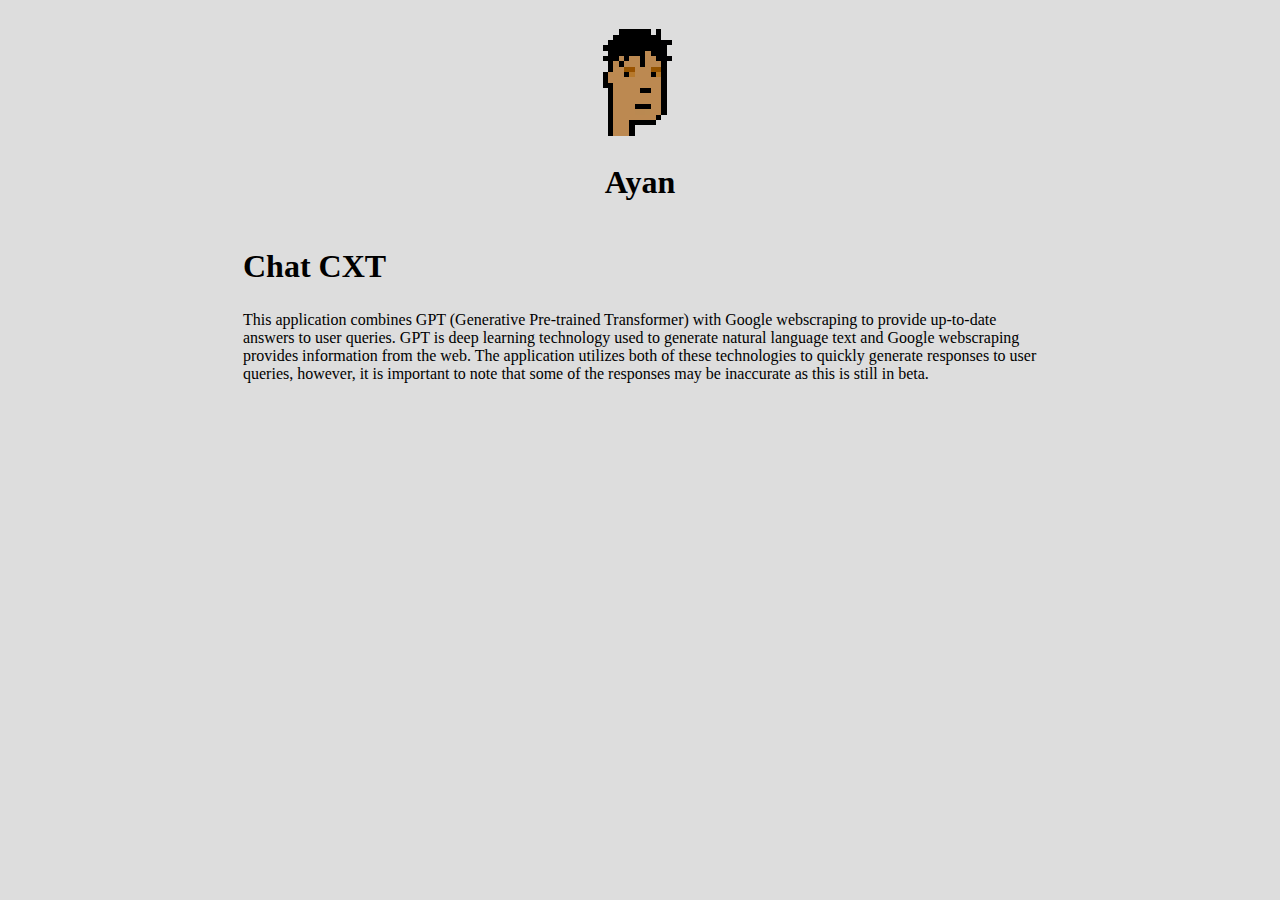
<file: ChatCXT.html>
<!DOCTYPE html>
<html>
  <title>Redbot - Totaled Cars</title>
  <style>
    html{
      background-color: #DDDDDD;
    }
  </style>
  <center>
    <table border="0" width="800">
      
      <img src="Images/Profile.png"></img>

      <tr><td colspan="2"><center><h1>Ayan</h1></center></td></tr>

      <tr>
        <td><h1>Chat CXT</h1></td>
      </tr>

      <tr>
        <td>
          This application combines GPT (Generative Pre-trained Transformer) with Google webscraping to provide up-to-date answers to user queries. GPT is deep learning technology used to generate natural language text and Google webscraping provides information from the web. The application utilizes both of these technologies to quickly generate responses to user queries, however, it is important to note that some of the responses may be inaccurate as this is still in beta.
        </td>
      </tr>

      <tr><td colspan="2" height="100"></td></tr></img>
    </table>
    <iframe width="560" height="315" src="https://www.youtube.com/embed/mXenMq3k1Zk" title="YouTube video player" frameborder="0" allow="accelerometer; autoplay; clipboard-write; encrypted-media; gyroscope; picture-in-picture; web-share" allowfullscreen></iframe>
  </center>
</html>
</file>
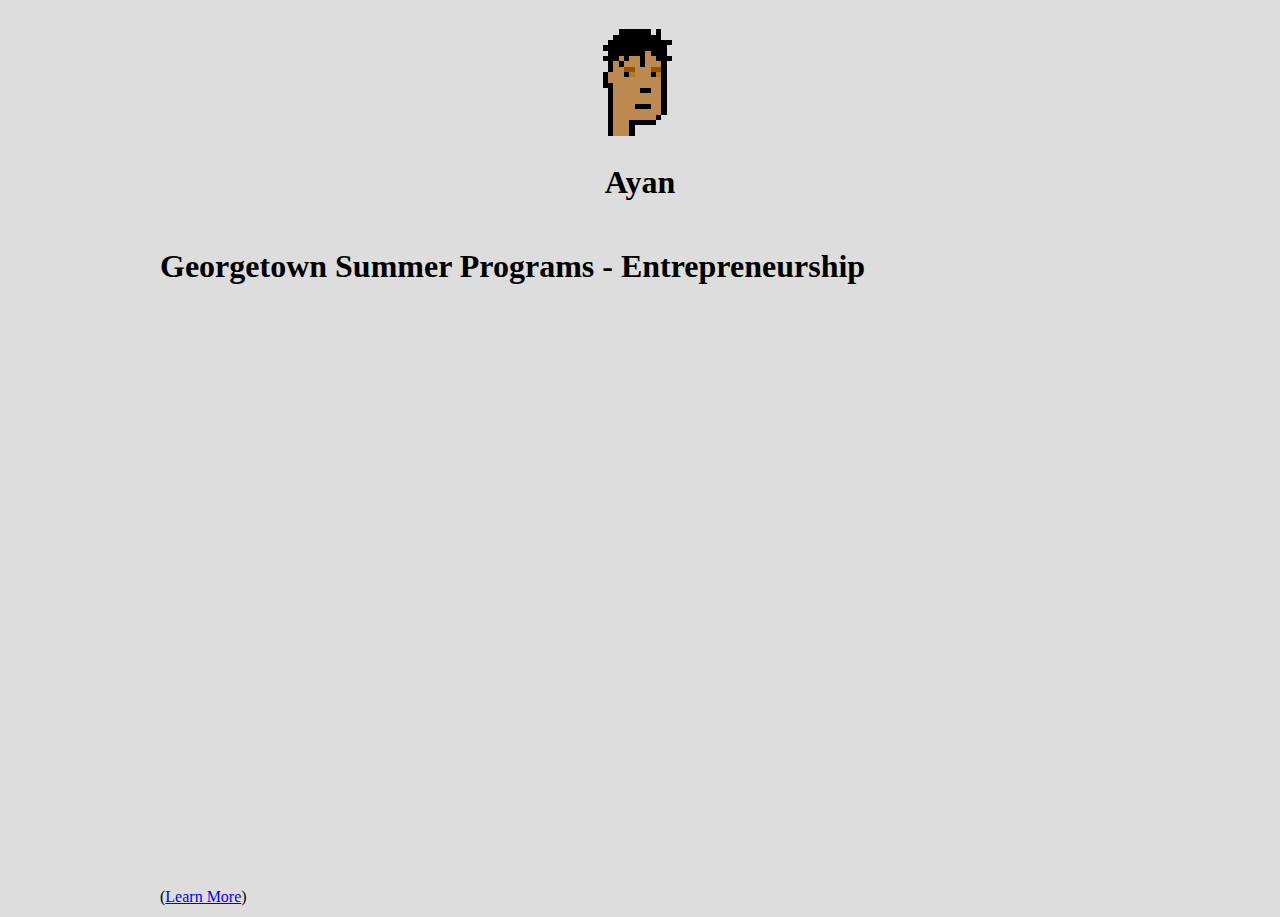
<file: Georgetown.html>
<!DOCTYPE html>
<html>
  <title>Redbot - GSP</title>
  <style>
    html{
      background-color: #DDDDDD;
    }
  </style>
  <center>
    <table border="0" width="800">
      
      <img src="Images/Profile.png"></img>

      <tr><td colspan="2"><center><h1>Ayan</h1></center></td></tr>

      <tr>
        <td><h1>Georgetown Summer Programs - Entrepreneurship</h1></td>
      </tr>
      <tr>
        <td>
          <iframe src="https://docs.google.com/presentation/d/e/2PACX-1vTPIF61_vBWUSXpJmPyq1GXz5PLytymQ-F8h74GGs260sgpqHAVnugbDCtuNYfdaPhJcW7xh_m7lM0D/embed?start=true&loop=false&delayms=5000" frameborder="0" width="960" height="569" allowfullscreen="true" mozallowfullscreen="true" webkitallowfullscreen="true"></iframe>
        </td>
      </tr>
      <tr>
        <td>
          (<a href="https://georgetown.precollegeprograms.org/entrepreneurship?gclid=Cj0KCQjwio6XBhCMARIsAC0u9aHhzVm2YwfUJsjgnFHJT7BopQ5STw98_E7dK_m_p3QuxVO8G6f7Ag4aAn5vEALw_wcB">Learn More</a>)
        </td>
      </tr>
    </table>
  </center>
</html>
</file>
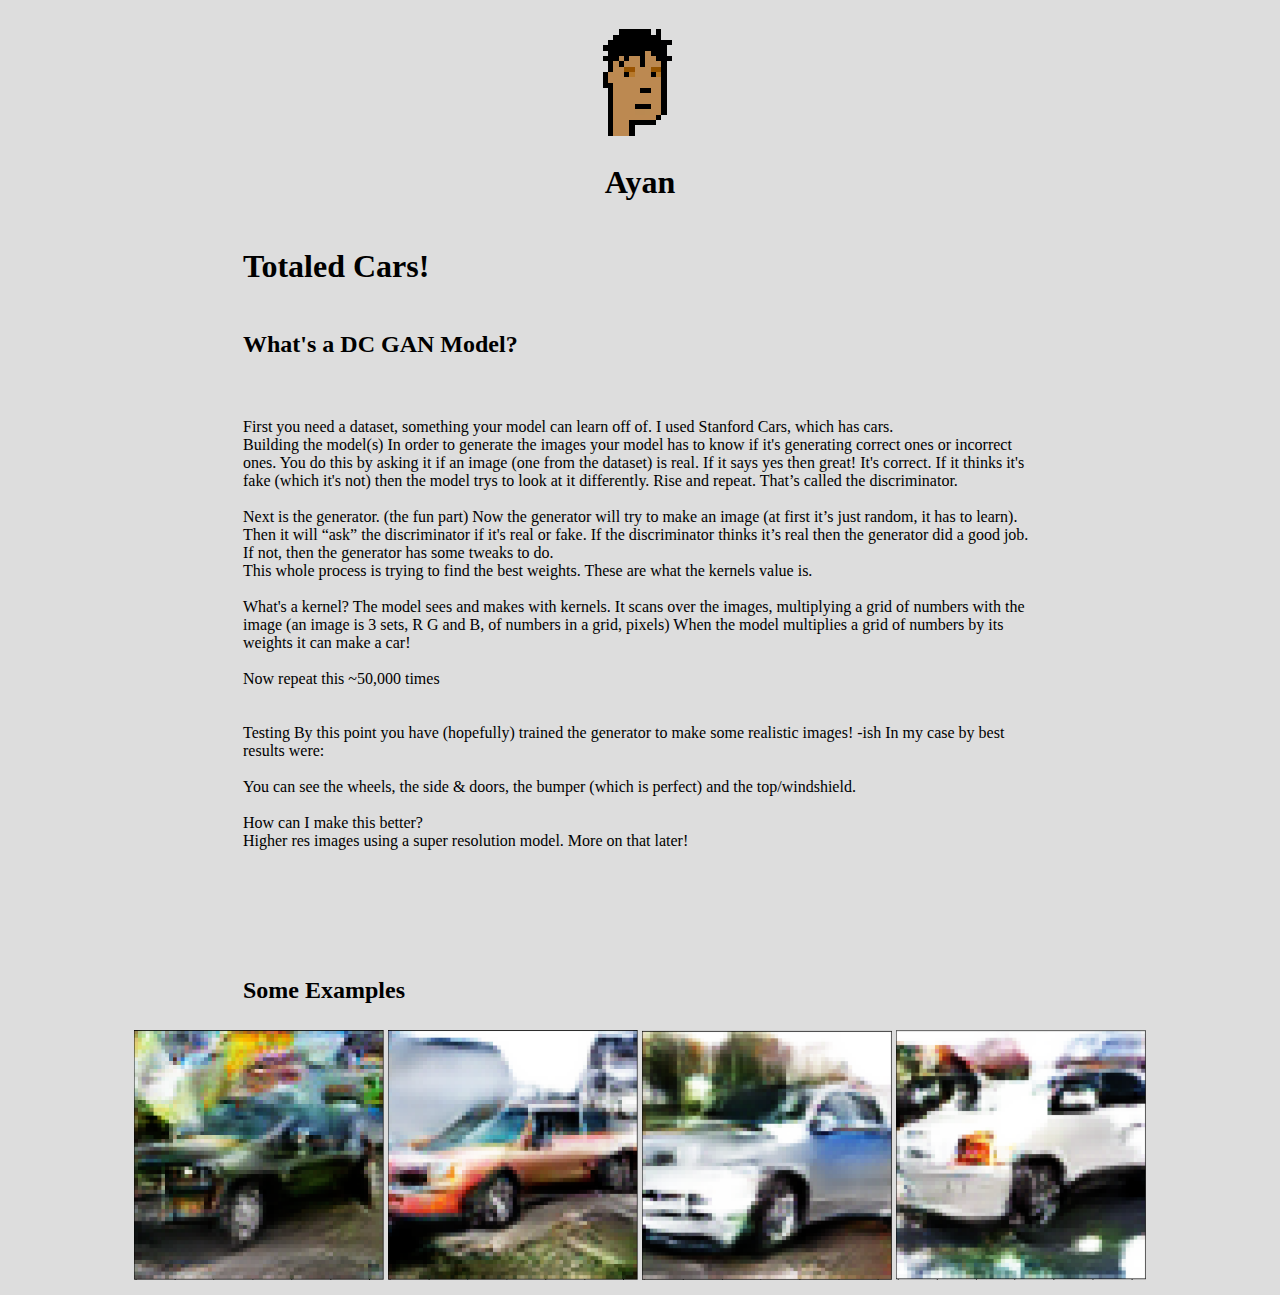
<file: TotaledCars.html>
<!DOCTYPE html>
<html>
  <title>Redbot - Totaled Cars</title>
  <style>
    html{
      background-color: #DDDDDD;
    }
  </style>
  <center>
    <table border="0" width="800">
      
      <img src="Images/Profile.png"></img>

      <tr><td colspan="2"><center><h1>Ayan</h1></center></td></tr>

      <tr>
        <td><h1>Totaled Cars!</h1></td>
      </tr>
      <tr>
        <td><h2>What's a DC GAN Model?</h2></td>
      </tr>

      <tr>
        <td>
          <br>
          <br>
            First you need a dataset, something your model can learn off of. I used Stanford Cars, which has cars.
            <br>
            Building the model(s)
            In order to generate the images your model has to know if it's generating correct ones or incorrect ones. 
            You do this by asking it if an image (one from the dataset) is real. If it says yes then great! It's correct. If it thinks it's fake (which it's not) then the model trys to look at it differently. Rise and repeat.
            That’s called the discriminator.
            <br>
            <br>
            Next is the generator. (the fun part)
            Now the generator will try to make an image (at first it’s just random, it has to learn). Then it will “ask” the discriminator if it's real or fake. If the discriminator thinks it’s real then the generator did a good job. If not, then the generator has some tweaks to do.
            <br>
            This whole process is trying to find the best weights. These are what the kernels value is. 
            <br>
            <br>
            What's a kernel?
            The model sees and makes with kernels. It scans over the images, multiplying a grid of numbers with the image (an image is 3 sets, R G and B, of numbers in a grid, pixels) When the model multiplies a grid of numbers by its weights it can make a car!
            <br>
            <br>
            Now repeat this ~50,000 times
            <br>
            <br>
            <br>
            Testing
            By this point you have (hopefully) trained the generator to make some realistic images! -ish
            In my case by best results were:
            <br>
            <br>
            You can see the wheels, the side & doors, the bumper (which is perfect) and the top/windshield.
            <br>
            <br>
            How can I make this better?
            <br>
            Higher res images using a super resolution model. More on that later!
            <br>
        </td>
      </tr>

      <tr><td colspan="2" height="100"></td></tr></img>
      
      <tr>
        <td><h2>Some Examples</h2></td>
      </tr>
      <table width="800">
        <tr>
          <td><img src="Images/GreenMuscle.png" width="250" height="250" class="centerimage"></img></td>
          <td><img src="Images/OrangeSedan.png" width="250" height="250" class="centerimage"></img></td>
          <td><img src="Images/SilverSedan.png" width="250" height="250" class="centerimage"></img></td>
          <td><img src="Images/WhiteSedan.png" width="250" height="250" class="centerimage"></img></td>
        </tr>
      </table>
      
      <tr><td colspan="2" height="100"></td></tr></img>

    </table>
  </center>
</html>
</file>
